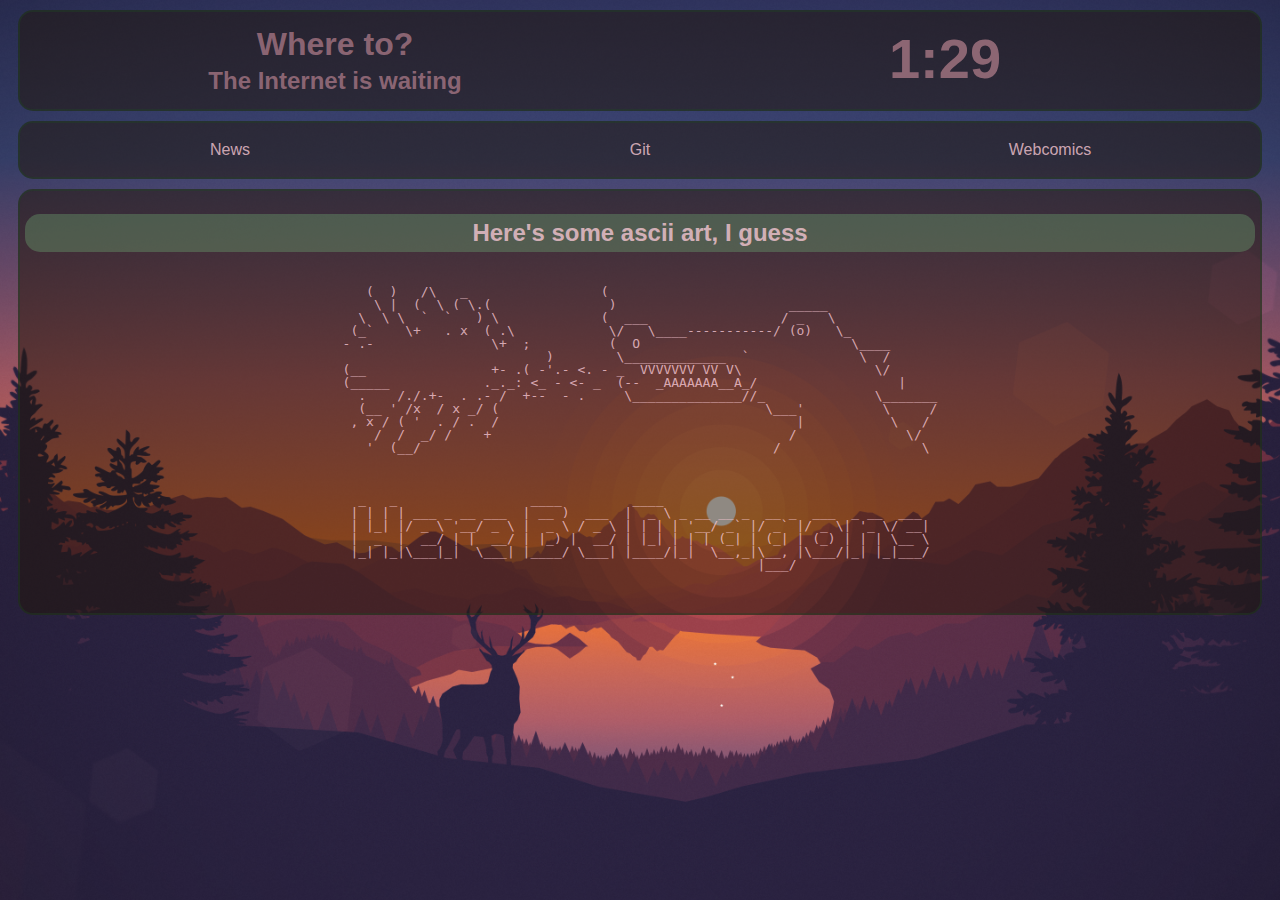
<file: chrome-new-tab/.chrome-new-tab/index.html>
<!DOCTYPE html>
<html>
<head>
    <meta charset="UTF-8">
    <title>Drew Tab</title>
    <link rel="stylesheet" href="css/master.css">
    <link rel="shortcut icon" href="favicon.ico">
    <meta name="viewport" content="width=device-width,initial-scale=1">
</head>
<body>
    <div class="header">
        <div class="title">
            <h1>Where to?</h1>
            <h2>The Internet is waiting</h2>
        </div>
        <div class="title">
            <h1 id="clock"><script src="js/clock.js"></script></h1>
        </div>
    </div>

    <div class="topnav">
        <ul class="menu">
            <li class="top-menu">
                <a href="#" class="top-link">News</a>
                <ul class="submenu">
                    <li><a href="https://reddit.com">Homepage</a></li>
                    <li><a href="https://reddit.com/me/m/linux">Linux</a></li>
                    <li><a href="https://reddit.com/me/m/cats">Cats</a></li>
                    <li><a href="https://news.ycombinator.com">Hacker News</a></li>
                </ul>
            </li>
            <li class="top-menu">
                <a href="#" class="top-link">Git</a>
                <ul class="submenu">
                    <li><a href="https://github.com/morga206">Github Home</a></li>
                    <li><a href="https://morga206.github.io">My github.io page</a></li>
                    <li><a href="https://git.cse.msu.edu">CSE Gitlab</a></li>
                </ul>
            </li>
            <li class="top-menu">
                <a href="#" class="top-link">Webcomics</a>
                <ul class="submenu">
                    <li><a href="https://questionablecontent.net">Questionable Content</a></li>
                    <li><a href="https://www.indietits.com/">indietits</a></li>
                    <li><a href="https://xkcd.com">xkcd</a></li>
                </ul>
            </li>
        </ul>
    </div>

    <!-- <div class="topnav">
         <ul>
         <li>
         <a href="https://reddit.com">Reddit</a>
         </li>
         <li class="dropdown">
         <a href="" class="dropbtn">Reddit</a>
         <div class="dropdown-content">
         <a href="https://reddit.com">Homepage</a>
         <a href="https://reddit.com/me/m/linux">Linux</a>
         <a href="https://reddit.com/me/m/cats">Cats</a>
         </div>
         </li>
         <li class="dropdown">
         <a href="class="dropbtn">Webcomics</a>
         <div class="dropdown-content">
         <a href="https://questionablecontent.net">Questionable Content</a>
         </div>
         </li>
         <li class="dropdown">
         <a href="" class="dropbtn">Git</a>
         <div class="dropdown-content">
         <a href="https://git.cse.msu.edu">CSE Gitlab</a>
         <a href="https://github.com/morga206">Personal Github</a>
         </div>
         </a>
         </li>
         </ul>
         </div>
    -->
    <div class="content">

    <div class="main-box">
      <h2>Here's some ascii art, I guess</h2>
      <div class="ascii-box">
      <pre>
   (  )   /\   _                 (     
    \ |  (  \ ( \.(               )                      _____
  \  \ \  `  `   ) \             (  ___                 / _   \
 (_`    \+   . x  ( .\            \/   \____-----------/ (o)   \_
- .-               \+  ;          (  O                           \____
                          )        \_____________  `              \  /
(__                +- .( -'.- <. - _  VVVVVVV VV V\                 \/
(_____            ._._: <_ - <- _  (--  _AAAAAAA__A_/                  |
  .    /./.+-  . .- /  +--  - .     \______________//_              \_______
  (__ ' /x  / x _/ (                                  \___'          \     /
 , x / ( '  . / .  /                                      |           \   /
    /  /  _/ /    +                                      /              \/
   '  (__/                                             /                  \
      </pre>
      </div>
      <div class="ascii-box">
      <pre>
 _   _                 ____         ____                                  
| | | | ___ _ __ ___  | __ )  ___  |  _ \ _ __ __ _  __ _  ___  _ __  ___ 
| |_| |/ _ \ '__/ _ \ |  _ \ / _ \ | | | | '__/ _` |/ _` |/ _ \| '_ \/ __|
|  _  |  __/ | |  __/ | |_) |  __/ | |_| | | | (_| | (_| | (_) | | | \__ \
|_| |_|\___|_|  \___| |____/ \___| |____/|_|  \__,_|\__, |\___/|_| |_|___/
                                                    |___/                 

      </pre>
      </div>
      <!-- <p> -->
      <!-- I'd just like to interject for a moment. What you’re referring to as Linux, is in fact, GNU/Linux, or as I’ve recently taken to calling it, GNU plus Linux. Linux is not an operating system unto itself, but rather another free component of a fully functioning GNU system made useful by the GNU corelibs, shell utilities and vital system components comprising a full OS as defined by POSIX. Many computer users run a modified version of the GNU system every day, without realizing it. Through a peculiar turn of events, the version of GNU which is widely used today is often called “Linux”, and many of its users are not aware that it is basically the GNU system, developed by the GNU Project. There really is a Linux, and these people are using it, but it is just a part of the system they use. Linux is the kernel: the program in the system that allocates the machine’s resources to the other programs that you run. The kernel is an essential part of an operating system, but useless by itself; it can only function in the context of a complete operating system. Linux is normally used in combination with the GNU operating system: the whole system is basically GNU with Linux added, or GNU/Linux. All the so-called “Linux” distributions are really distributions of GNU/Linux. -->
      <!-- </p> -->
      <!-- <p>XFree86 may well be more important to a particular Linux installation than the sum of all the GNU contributions. More properly, shouldn't the distribution be called XFree86/Linux? Or, at a minimum, XFree86/GNU/Linux? Of course, it would be rather arbitrary to draw the line there when many other fine contributions go unlisted. Yes, I know you've heard this one before. Get used to it. You'll keep hearing it until you can cleanly counter it.</p> -->
      <!-- <p><img src="images/free_music.png" alt="music wants to be free"></p> -->
</div>
</div>
</body>
</html>
</file>
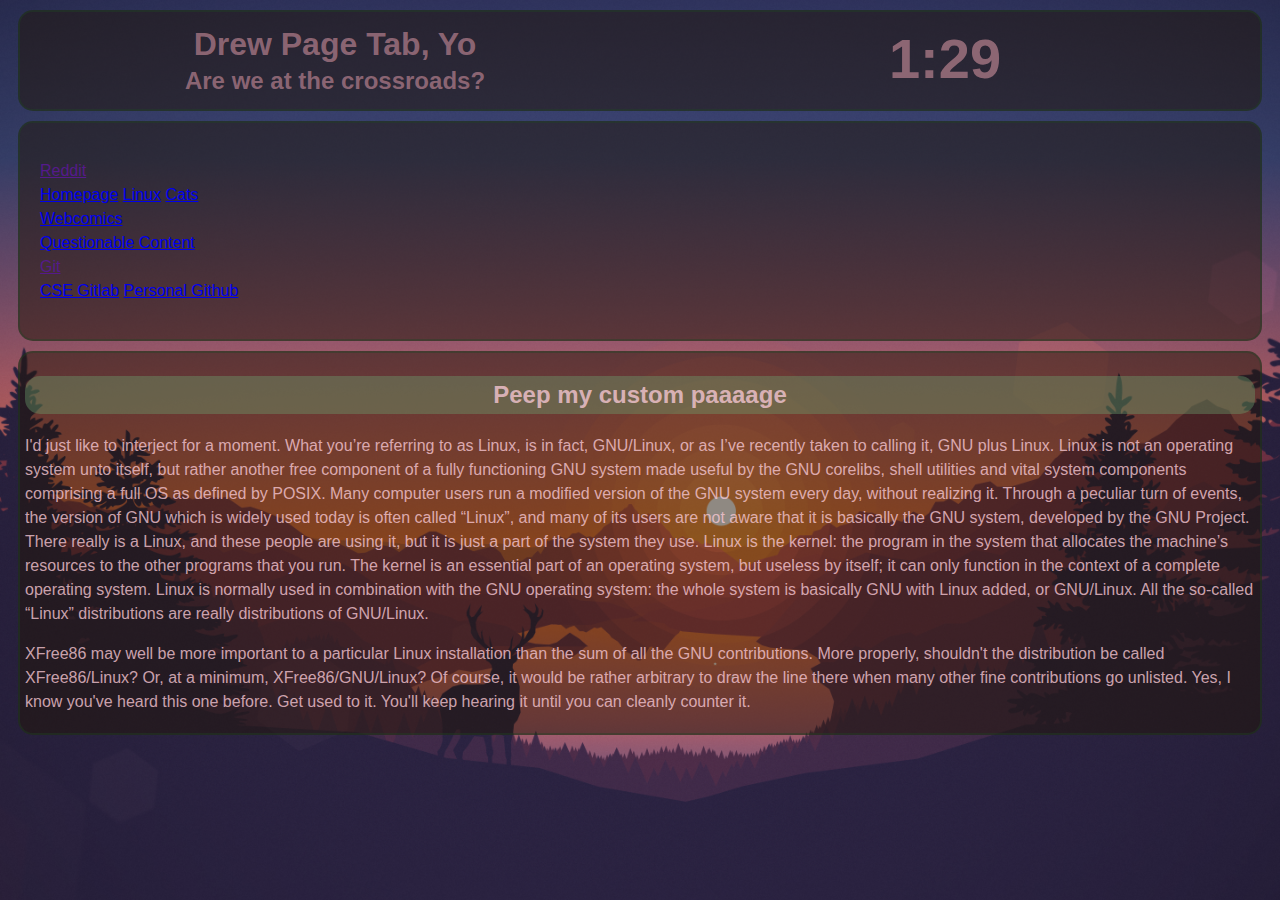
<file: chrome-new-tab/.chrome-new-tab/homepage.html>
<!DOCTYPE html>
<html>
<head>
    <meta charset="UTF-8">
    <title>Drew Tab</title>
    <link rel="stylesheet" href="css/master.css">
    <link rel="shortcut icon" href="favicon.ico">
</head>
<body>
    <div class="header">
        <div class="title">
            <h1>Drew Page Tab, Yo</h1>
            <h2>Are we at the crossroads?</h2>
        </div>
        <div class="title">
            <h1 id="clock"><script src="js/clock.js"></script></h1>
        </div>
    </div>

    <div class="topnav">
        <ul>
            <!-- <li> -->
            <!-- <a href="https://reddit.com">Reddit</a> -->
            <!-- </li> -->
            <li class="dropdown">
                <a href="" class="dropbtn">Reddit</a>
                <div class="dropdown-content">
                    <a href="https://reddit.com">Homepage</a>
                    <a href="https://reddit.com/me/m/linux">Linux</a>
                    <a href="https://reddit.com/me/m/cats">Cats</a>
                </div>
            </li>
            <li class="dropdown">
                <a href="class="dropbtn">Webcomics</a>
                <div class="dropdown-content">
                    <a href="https://questionablecontent.net">Questionable Content</a>
                </div>
            </li>
        <li class="dropdown">
            <a href="" class="dropbtn">Git</a>
                <div class="dropdown-content">
                    <a href="https://git.cse.msu.edu">CSE Gitlab</a>
                    <a href="https://github.com/morga206">Personal Github</a>
                </div>
            </a>
        </li>
        </ul>
    </div>

    <div class="content">

    <div class="main-box">
      <h2>Peep my custom paaaage</h2>
      <p>
I'd just like to interject for a moment. What you’re referring to as Linux, is in fact, GNU/Linux, or as I’ve recently taken to calling it, GNU plus Linux. Linux is not an operating system unto itself, but rather another free component of a fully functioning GNU system made useful by the GNU corelibs, shell utilities and vital system components comprising a full OS as defined by POSIX. Many computer users run a modified version of the GNU system every day, without realizing it. Through a peculiar turn of events, the version of GNU which is widely used today is often called “Linux”, and many of its users are not aware that it is basically the GNU system, developed by the GNU Project. There really is a Linux, and these people are using it, but it is just a part of the system they use. Linux is the kernel: the program in the system that allocates the machine’s resources to the other programs that you run. The kernel is an essential part of an operating system, but useless by itself; it can only function in the context of a complete operating system. Linux is normally used in combination with the GNU operating system: the whole system is basically GNU with Linux added, or GNU/Linux. All the so-called “Linux” distributions are really distributions of GNU/Linux.
      </p>
      <p>XFree86 may well be more important to a particular Linux installation than the sum of all the GNU contributions. More properly, shouldn't the distribution be called XFree86/Linux? Or, at a minimum, XFree86/GNU/Linux? Of course, it would be rather arbitrary to draw the line there when many other fine contributions go unlisted. Yes, I know you've heard this one before. Get used to it. You'll keep hearing it until you can cleanly counter it.</p>
      <!-- <p><img src="images/free_music.png" alt="music wants to be free"></p> -->
</div>
</div>
</body>
</html>
</file>
<file: chrome-new-tab/.chrome-new-tab/css/master.css>
/* Define colors for throughout the site */
:root {
    --bg-color: #B9DABB;
    --content-bg-color: #A0C9A0;
    --header-color: #5CA060;
    /* --highlight-color: #89BE8C; */
    --highlight-color: rgba(107, 160, 110, 0.4);
    --highlight-solid-color: rgba(107, 130, 110, 0.8);
    --toolbar-color: #3A853F;
    /* --darkest-color: #206C25; */
    --darkest-color: rgba(32, 68, 37, 0.4);
    --even-darker-color: #10511A;
    /* --lightest-color: #DCF8DE; */
    /* --lightest-color: rgba(220, 248, 222, 0.4); */
    --lightest-color: rgba(31, 19, 5, 0.5);
    --light-text-color: rgba(246, 199, 211, 0.8);
    --magenta-color: rgba(183, 129, 143, 0.7);
    --table-row-color: #8CC090;
}

/*  */
/*  */
/* General page css */
/*  */
/*  */
* {
    box-sizing: border-box;
    font-family: Arial, Helvetica, sans-serif;
}



body {
  /* margin: 0; */
  /* margin-left: 5%; */
  /* margin-right: 5%; */
  margin-top: 0;
  font-family: Arial, Helvetica, sans-serif;
  /* background-color: #aaffaa; */
  /* background-color: #4E6D68; */
  /* background-color: #f8f9fa; */
  /* background-color: var(--bg-color); */
  background-image: url("../images/deer_sunset_4_3.png");
  /* background-position: center; */
  background-size: cover;
  height: 100%;
  min-height: 100%;
}

button {
    background-color: #3C8040;
    color: white;
    padding: 12px 20px;
    border: none;
    border-radius: 4px;
    cursor: pointer;
    float: left;
}



p, li {
    line-height: 1.5;
}


ul {
    list-style: square;
    padding: 15px;
}

/*  */
/*  */
/* Header-specific css */
/*  */
/*  */
div.header {
  /* header image goes here */
  background-color: var(--lightest-color);
  margin: 10px;
  display: flex;
  padding: 10px;
  border-radius: 15px;
  border: 2px solid var(--darkest-color);
}

div.title {
    /*padding: 32px;
    padding-top: 40px; */
    flex: 65%;
}

div.title h1, div.title h2, div.title p {
  text-align: center;
  /* background-color: #5CA060; */
  background-color: none;
  padding: -10px;
  margin: 4px;
  border-radius: none;
  /* color: white; */
  color: var(--magenta-color);
  opacity: 1.0;
}

div.title h1 {
    font: normal 1.9em;
    /* margin-bottom: 5px; */
}

div.title h2 {
    font: normal 1.7em;
}

div.title p {
    font: normal 0.9em;
}

/* #ef-logo { */
/*     margin-top: 40px; */
/* } */

#clock {
    float: center;
    font-size: 3.5em;
}

div.header-image {
    margin-left: auto;
    margin-top: -15px;
    /* padding: 22px; */
    /* padding-top: 30px; */
}

div.header-image img {
    width:20%;
    float: right;
    opacity: 1.0;
}

/*  */
/*  */
/* navigation bar css */
/*  */
/*  */
.topnav {
    background-color: var(--lightest-color);
    border: 2px solid var(--darkest-color);
    border-radius: 15px;
    padding: 5px;
    margin-right: 10px;
    margin-left: 10px;
}

/* This is for ALL lists in the nav bar */
.topnav ul {
    list-style-type: none;
}

/* This is for the top-level lists that are horizontal */
.topnav ul.menu {
    display: flex;
    flex-direction: row;
    margin: 0;
    padding: 0;
}

/* This is for the list items in the top level */
.topnav ul.menu li.top-menu {
    flex: 0 1 100%;
    display: flex;
    justify-content: center;
    position: relative;
}

/* This is for all links, both top and sub */
.topnav ul.menu li.top-menu a {
    color: var(--light-text-color);
    text-decoration: none;
    padding: 10px;
}

/* This is for the links inside those top-level lists */
.topnav ul.menu li.top-menu a.top-link {
    /* padding: 10px; */
    display: inline-block;
    flex: 0 1 100%;
    text-align: center;
}

/* .topnav ul.menu li.top-menu a.top-link:hover,  */
/* Make links highlighted when hovering */
.topnav ul.menu li.top-menu:hover {
    background-color: var(--highlight-solid-color);
    border-radius: 12px 12px 0px 0px;
    border: 0px solid black;
    border-bottom-style: none;
}

/* This is for the sub-level lists when not hovered */
.topnav ul.menu li.top-menu ul.submenu {
    display: none;
}


/* This is to reveal the submenu when hovering over a top-level list entry */
.topnav ul.menu li.top-menu:hover ul.submenu {
    display: block;
    position: absolute;
    width: 100%;
    top: 44px;
    /* box-shadow: 0 0 2px rgba(0, 0, 0, 0.6); */
    background-color: var(--highlight-solid-color);
    border-radius: 0px 0px 12px 12px;
    border: 0px solid black;
    border-top-style: none;
}

/* This is formatting for the submenu list entries */
.topnav ul.menu li.top-menu:hover ul.submenu li {
    display: flex;
    justify-content: center;
    /* background-color: var(--highlight-solid-color); */
}

/* ...And formatting the links within */
.topnav ul.menu li.top-menu:hover ul.submenu li a {
    flex: 0 1 100%;
    text-align: center;
}

/* This makes the submenu links change color when hovered */
.topnav ul.menu li.top-menu ul.submenu li:hover {
    background-color: var(--magenta-color);
    border: 0px solid black;
    border-radius: 12px;
}



/*  */
/*  */
/* Main body specific css */
/*  */
/*  */
.content {
    /* background-color: var(--bg-color); */
    /* background-color: var(--content-bg-color); */
    padding: 10px;
    justify-content: space-between;
    display: flex;
    flex-wrap: wrap;
    color: var(--light-text-color);
}

div.content h1, div.content h2 {
    opacity: 1.0;
    text-align: center;
    /* background-color: #5CA060; */
    /* background-color: var(--darkest-color); */
    background-color: var(--highlight-color);
    padding: 3px 6px;
    border-radius: 15px;
    /* color: #f2f2f2; */
}

div.main-box, div.side-box {
    padding: 3px 5px;
    line-height: 2.0em;
    /* margin-bottom: 10px; */
}

div.main-box {
    float: left;
    flex: 100%;
    /* border: 2px solid #5CA060; */
    border: 2px solid var(--darkest-color);
    border-radius: 15px;
    background-color: var(--lightest-color);
    /* opacity: 0.3; */
    /* margin-right: 10px; */
}

div.main-box img {
    display: block;
    margin-left: auto;
    margin-right: auto;
    padding: 10px;
    opacity: 1.0;
}

div.ascii-box {
    text-align: center;
}

div.ascii-box pre {
    font-family: monospace;
    line-height: 1;
    display: inline-block;
    text-align: left;
}


/*  */
/*  */
/* Media queries */
/*  */
/*  */

/* This changes the background image to accomodate different aspect ratios */
@media screen and (min-aspect-ratio: 16/9) {
    body {
        background-image: url("../images/deer_sunset_1080.png");
    }
}
</file>
